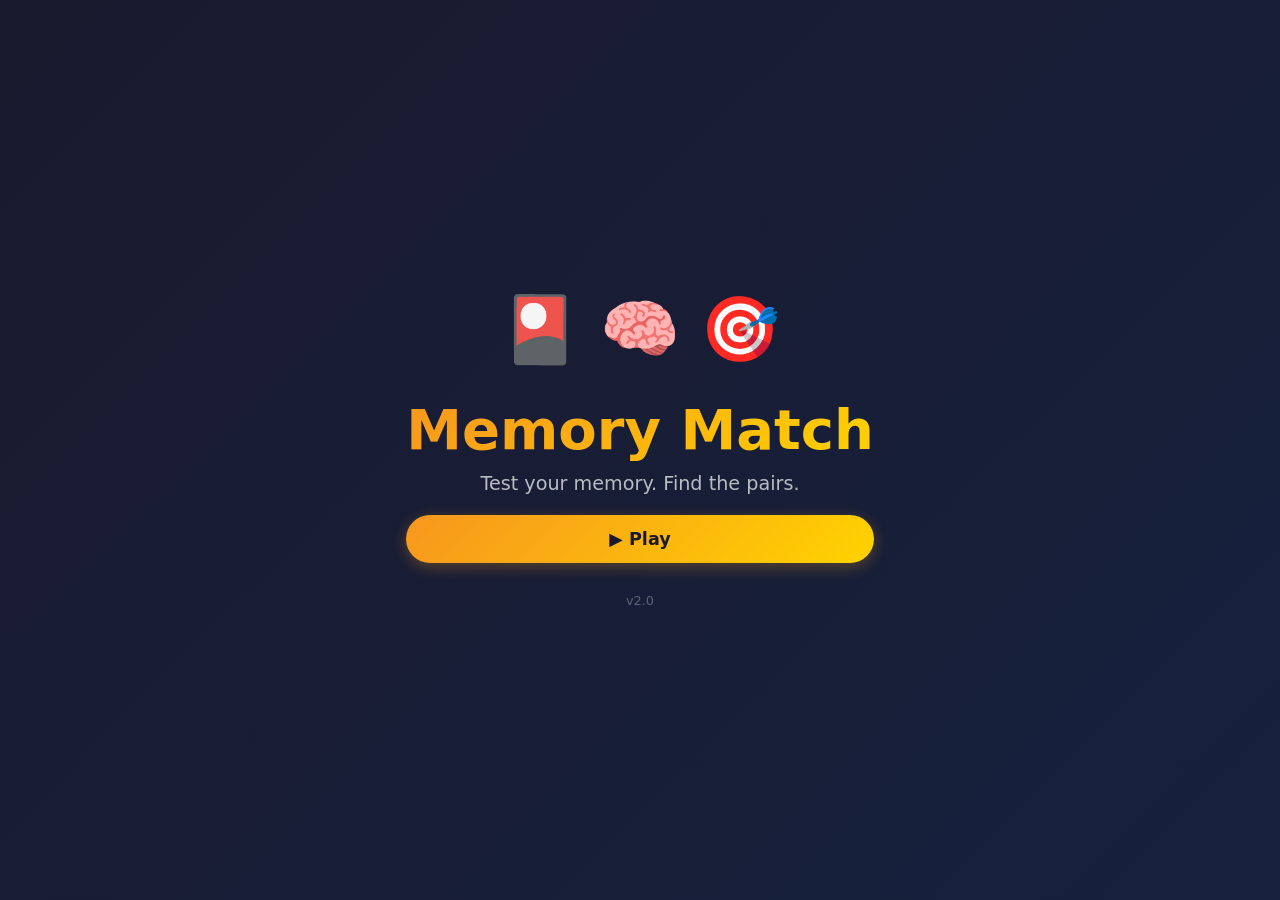
<file: index.html>
<!DOCTYPE html>
<html lang="en">
<head>
  <meta charset="UTF-8">
  <meta name="viewport" content="width=device-width, initial-scale=1.0">
  <title>Memory Match</title>
  <link rel="manifest" href="manifest.json">
  <meta name="theme-color" content="#ffd700">
  <link rel="stylesheet" href="style.css">
</head>
<body>
  <!-- ============================================ -->
  <!-- PAGE 1: START PAGE                          -->
  <!-- ============================================ -->
  <div id="start-page" class="page active">
    <div class="start-content">
      <div class="logo-container">
        <div class="logo-animation">
          <span>🎴</span>
          <span>🧠</span>
          <span>🎯</span>
        </div>
      </div>
      <h1 class="game-title">Memory Match</h1>
      <p class="tagline">Test your memory. Find the pairs.</p>
      <button id="play-btn" class="btn-primary">▶ Play</button>
      <button id="install-btn-start" style="display:none; margin-top: 10px;" class="btn-primary">📲 Install App</button>
      <p class="version">v2.0</p>
    </div>
  </div>

  <!-- ============================================ -->
  <!-- PAGE 2: SETUP PAGE                         -->
  <!-- ============================================ -->
  <div id="setup-page" class="page">
    <div class="setup-content">
      <h2>⚙️ Game Setup</h2>

      <div class="setup-group">
        <label>Mode</label>
        <div class="option-group" id="mode-options">
          <button class="option-btn active" data-value="classic">🎯 Classic</button>
          <button class="option-btn" data-value="timed">⏱️ Timed</button>
          <button class="option-btn" data-value="zen">🧘 Zen</button>
        </div>
      </div>

      <div class="setup-group">
        <label>Difficulty</label>
        <div class="option-group" id="difficulty-options">
          <button class="option-btn" data-value="easy">Easy (4×4)</button>
          <button class="option-btn active" data-value="medium">Medium (4×6)</button>
          <button class="option-btn" data-value="hard">Hard (6×6)</button>
        </div>
      </div>

      <div class="setup-group">
        <label>Theme</label>
        <div class="setup-group">
  <label>Theme</label>
  <div class="option-group" id="theme-options">
    <button class="option-btn" data-value="animals">🐾 Animals</button>
    <button class="option-btn active" data-value="food">🍕 Food</button>
    <button class="option-btn" data-value="sports">⚽ Sports</button>
    <button class="option-btn" data-value="nature">🌿 Nature</button>
  </div>
</div>
      </div>

      <button id="start-game-btn" class="btn-primary">🚀 Start Game</button>
      <button id="back-to-start-btn" class="btn-secondary">← Back</button>
      <button id="install-btn-setup" style="display:none; margin-top: 10px;" class="btn-primary">📲 Install App</button>
    </div>
  </div>

  <!-- ============================================ -->
  <!-- PAGE 3: GAME PAGE                         -->
  <!-- ============================================ -->
  <div id="game-page" class="page">
    <div class="game-container">
      <!-- Stats -->
      <div class="game-stats">
        <div class="stat-item">
          <span class="stat-label">Moves</span>
          <span class="stat-value" id="moves">0</span>
        </div>
        <div class="stat-item">
          <span class="stat-label">Time</span>
          <span class="stat-value" id="timer">0</span>
        </div>
        <div class="stat-item">
          <span class="stat-label">Best</span>
          <span class="stat-value" id="best-score">—</span>
        </div>
      </div>

      <!-- Game Board -->
      <div id="game-board-wrapper">
        <div id="game-board"></div>
      </div>

      <!-- Power-ups -->
      <div class="powerups">
        <button id="peek-btn" class="powerup-btn" disabled>👀 Peek (2)</button>
        <button id="time-btn" class="powerup-btn" disabled>⏱️ +5s (2)</button>
        <button id="hint-btn" class="powerup-btn" disabled>💡 Hint (1)</button>
      </div>

      <!-- Controls -->
      <div class="game-controls">
        <button id="reset-btn" class="btn-primary">🔄 New Game</button>
        <button id="back-to-setup-btn" class="btn-secondary">← Setup</button>
      </div>

      <!-- Install button on game page -->
      <button id="install-btn" style="display:none; margin-top: 15px; width: 100%;" class="btn-primary">📲 Install App</button>
    </div>
  </div>

  <!-- ============================================ -->
  <!-- SCRIPTS                                     -->
  <!-- ============================================ -->

  <!-- Game logic -->
  <script src="app.js"></script>

  <!-- Service Worker -->
  <script>
    if ('serviceWorker' in navigator) {
      navigator.serviceWorker.register('/memory-match/sw.js')
        .then(() => console.log('✅ Service Worker registered'))
        .catch((err) => console.error('❌ Service Worker registration failed:', err));
    }
  </script>

  <!-- Install Prompt Handler -->
  <script>
    let deferredPrompt;
    const installBtnStart = document.getElementById('install-btn-start');
    const installBtnSetup = document.getElementById('install-btn-setup');
    const installBtnGame = document.getElementById('install-btn');
    const allInstallBtns = [installBtnStart, installBtnSetup, installBtnGame].filter(b => b !== null);

    window.addEventListener('beforeinstallprompt', (e) => {
      e.preventDefault();
      deferredPrompt = e;
      console.log('✅ Install prompt ready');
      allInstallBtns.forEach(btn => btn.style.display = 'block');
    });

    allInstallBtns.forEach(btn => {
      btn.addEventListener('click', async () => {
        if (deferredPrompt) {
          deferredPrompt.prompt();
          const result = await deferredPrompt.userChoice;
          console.log(`User chose: ${result.outcome}`);
          deferredPrompt = null;
          allInstallBtns.forEach(b => b.style.display = 'none');
        }
      });
    });

    window.addEventListener('appinstalled', () => {
      console.log('✅ App installed');
      allInstallBtns.forEach(btn => btn.style.display = 'none');
    });
  </script>

</body>
</html>
</file>
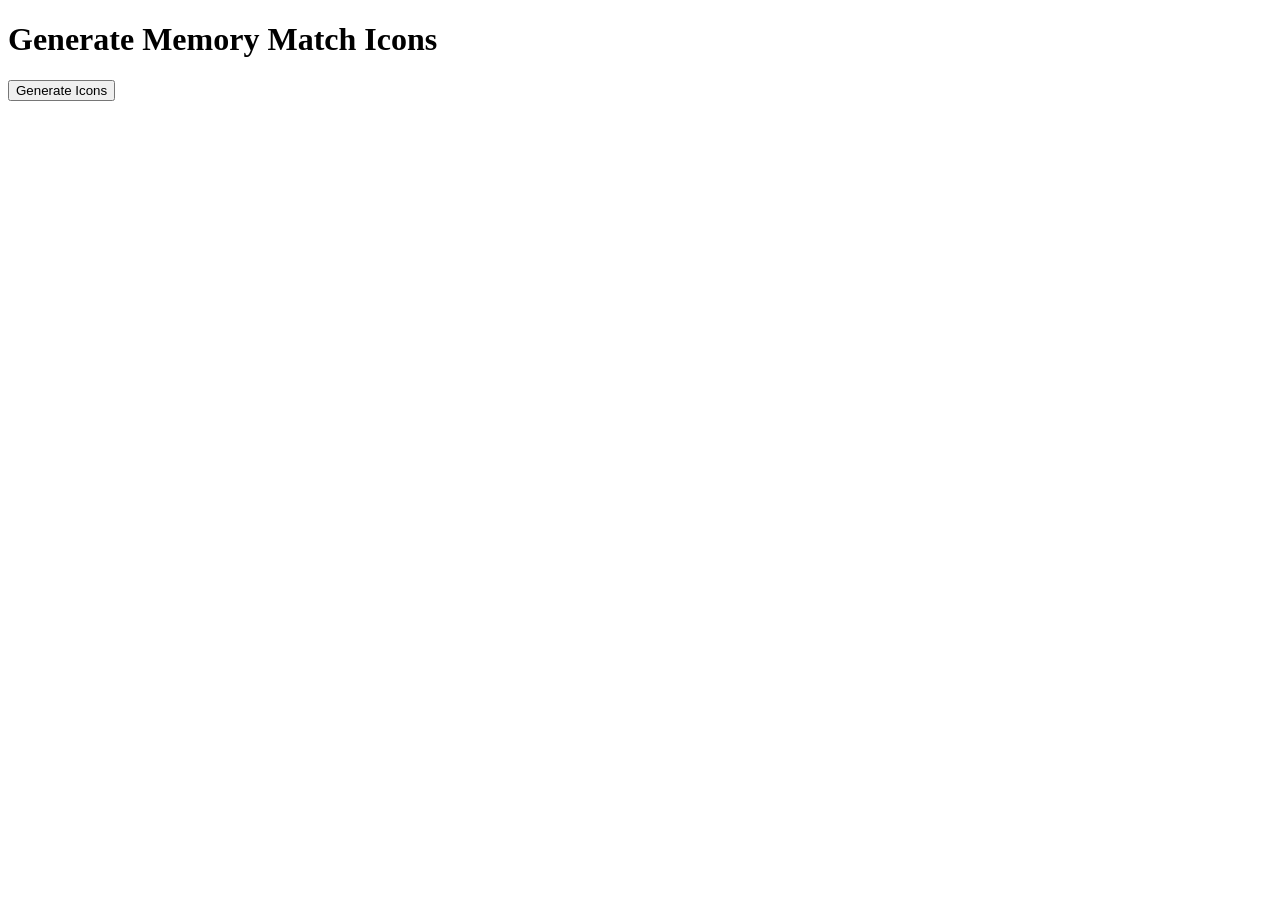
<file: generate-icons.html>
<!DOCTYPE html>
<html>
<head>
  <title>Generate Icons</title>
</head>
<body>
  <h1>Generate Memory Match Icons</h1>
  <button id="generate">Generate Icons</button>
  <script>
    document.getElementById('generate').addEventListener('click', function() {
      const sizes = [
        { size: 192, name: 'icon-192.png' },
        { size: 512, name: 'icon-512.png' }
      ];
      
      sizes.forEach(({ size, name }) => {
        const canvas = document.createElement('canvas');
        canvas.width = size;
        canvas.height = size;
        const ctx = canvas.getContext('2d');
        
        // Gradient background
        const gradient = ctx.createLinearGradient(0, 0, size, size);
        gradient.addColorStop(0, '#f7971e');
        gradient.addColorStop(1, '#ffd200');
        ctx.fillStyle = gradient;
        ctx.fillRect(0, 0, size, size);
        
        // "🎴" emoji in center
        ctx.font = `${size * 0.6}px Arial`;
        ctx.textAlign = 'center';
        ctx.textBaseline = 'middle';
        ctx.fillText('🎴', size / 2, size / 2);
        
        // Download
        const link = document.createElement('a');
        link.download = name;
        link.href = canvas.toDataURL('image/png');
        link.click();
      });
    });
  </script>
</body>
</html>
</file>
<file: style.css>
/* ========== RESET & BASE ========== */
* {
  margin: 0;
  padding: 0;
  box-sizing: border-box;
}

body {
  font-family: system-ui, -apple-system, sans-serif;
  background: linear-gradient(135deg, #1a1a2e, #16213e);
  min-height: 100vh;
  display: flex;
  justify-content: center;
  align-items: center;
  color: #fff;
  padding: 20px;
}

/* ========== PAGE SYSTEM ========== */
.page {
  display: none;
  width: 100%;
  max-width: 700px;
  min-height: 80vh;
  animation: fadeIn 0.5s ease;
}

.page.active {
  display: flex;
  justify-content: center;
  align-items: center;
}

@keyframes fadeIn {
  from { opacity: 0; transform: translateY(20px); }
  to { opacity: 1; transform: translateY(0); }
}

/* ========== START PAGE ========== */
#start-page {
  text-align: center;
}

.start-content {
  display: flex;
  flex-direction: column;
  align-items: center;
  gap: 20px;
}

.logo-container {
  margin-bottom: 10px;
}

.logo-animation {
  font-size: 4rem;
  display: flex;
  gap: 20px;
  animation: float 3s ease-in-out infinite;
}

.logo-animation span {
  display: inline-block;
  animation: spin 6s linear infinite;
}

.logo-animation span:nth-child(2) {
  animation-delay: 0.5s;
}

.logo-animation span:nth-child(3) {
  animation-delay: 1s;
}

@keyframes float {
  0%, 100% { transform: translateY(0); }
  50% { transform: translateY(-15px); }
}

@keyframes spin {
  0% { transform: rotate(0deg); }
  100% { transform: rotate(360deg); }
}

.game-title {
  font-size: 3.5rem;
  background: linear-gradient(135deg, #f7971e, #ffd200);
  -webkit-background-clip: text;
  -webkit-text-fill-color: transparent;
  margin: 0;
}

.tagline {
  font-size: 1.2rem;
  color: rgba(255, 255, 255, 0.7);
  margin-top: -10px;
}

.version {
  font-size: 0.8rem;
  color: rgba(255, 255, 255, 0.3);
  margin-top: 10px;
}

/* ========== SETUP PAGE ========== */
.setup-content {
  background: rgba(255, 255, 255, 0.05);
  backdrop-filter: blur(10px);
  border-radius: 24px;
  padding: 40px;
  width: 100%;
  max-width: 500px;
  border: 1px solid rgba(255, 255, 255, 0.1);
}

.setup-content h2 {
  text-align: center;
  font-size: 2rem;
  margin-bottom: 30px;
  color: #ffd700;
}

.setup-group {
  margin-bottom: 25px;
}

.setup-group label {
  display: block;
  font-size: 0.9rem;
  color: rgba(255, 255, 255, 0.7);
  margin-bottom: 8px;
  font-weight: 500;
}

.option-group {
  display: flex;
  flex-wrap: wrap;
  gap: 8px;
}

.option-btn {
  background: rgba(255, 255, 255, 0.08);
  border: 2px solid rgba(255, 255, 255, 0.15);
  color: #fff;
  padding: 8px 16px;
  border-radius: 8px;
  font-size: 0.9rem;
  cursor: pointer;
  transition: all 0.3s ease;
  font-family: inherit;
  flex: 1;
  min-width: 80px;
}

.option-btn:hover {
  border-color: rgba(255, 215, 0, 0.5);
  background: rgba(255, 215, 0, 0.1);
}

.option-btn.active {
  border-color: #ffd700;
  background: rgba(255, 215, 0, 0.2);
  box-shadow: 0 0 20px rgba(255, 215, 0, 0.15);
}

/* ========== BUTTONS ========== */
.btn-primary {
  background: linear-gradient(135deg, #f7971e, #ffd200);
  border: none;
  padding: 14px 40px;
  border-radius: 30px;
  font-size: 1.1rem;
  font-weight: bold;
  color: #1a1a2e;
  cursor: pointer;
  transition: transform 0.2s ease, box-shadow 0.2s ease;
  box-shadow: 0 4px 15px rgba(247, 151, 30, 0.3);
  font-family: inherit;
  width: 100%;
}

.btn-primary:hover {
  transform: scale(1.03);
  box-shadow: 0 6px 25px rgba(247, 151, 30, 0.4);
}

.btn-primary:active {
  transform: scale(0.97);
}

.btn-secondary {
  background: rgba(255, 255, 255, 0.08);
  border: 2px solid rgba(255, 255, 255, 0.15);
  color: #fff;
  padding: 12px 30px;
  border-radius: 30px;
  font-size: 1rem;
  cursor: pointer;
  transition: all 0.3s ease;
  font-family: inherit;
  width: 100%;
  margin-top: 10px;
}

.btn-secondary:hover {
  border-color: rgba(255, 255, 255, 0.3);
  background: rgba(255, 255, 255, 0.15);
}

/* ========== GAME PAGE ========== */
.game-container {
  display: flex;
  flex-direction: column;
  align-items: center;
  width: 100%;
  max-width: 600px;
  gap: 15px;
}

/* Stats */
.game-stats {
  display: flex;
  justify-content: center;
  gap: 30px;
  width: 100%;
  padding: 10px 0;
}

.stat-item {
  text-align: center;
}

.stat-label {
  display: block;
  font-size: 0.75rem;
  color: rgba(255, 255, 255, 0.5);
  text-transform: uppercase;
  letter-spacing: 1px;
}

.stat-value {
  display: block;
  font-size: 1.5rem;
  font-weight: bold;
  color: #fff;
}

/* Game Board Wrapper – centers the board */
#game-board-wrapper {
  display: flex;
  justify-content: center;
  align-items: center;
  width: 100%;
  padding: 10px 0;
}

#game-board {
  display: grid;
  gap: 12px;
  width: 100%;
  max-width: 500px;
  aspect-ratio: 1 / 1;
}

/* Cards */
.card {
  aspect-ratio: 1;
  background: linear-gradient(145deg, #2a2a4a, #1a1a3e);
  border-radius: 12px;
  display: flex;
  align-items: center;
  justify-content: center;
  font-size: 2.5rem;
  cursor: pointer;
  transition: all 0.3s ease;
  box-shadow: 0 4px 15px rgba(0, 0, 0, 0.3);
  user-select: none;
  border: 2px solid rgba(255, 255, 255, 0.1);
}

.card:hover:not(.matched) {
  transform: scale(1.05);
  border-color: rgba(255, 215, 0, 0.4);
}

.card.flipped {
  background: rgba(255, 255, 255, 0.15);
  transform: rotateY(180deg);
  border-color: #ffd700;
}

.card.matched {
  background: rgba(46, 204, 113, 0.3);
  border-color: #2ecc71;
  cursor: default;
  animation: pulse 0.5s ease;
}

.card .card-content {
  display: none;
}

.card.flipped .card-content,
.card.matched .card-content {
  display: block;
}

@keyframes pulse {
  0%, 100% { transform: scale(1); }
  50% { transform: scale(1.1); }
}

/* ========== POWER-UPS ========== */
.powerups {
  display: flex;
  justify-content: center;
  gap: 12px;
  width: 100%;
  flex-wrap: wrap;
}

.powerup-btn {
  background: rgba(255, 255, 255, 0.08);
  border: 2px solid rgba(255, 255, 255, 0.15);
  color: #fff;
  padding: 10px 20px;
  border-radius: 12px;
  font-size: 0.95rem;
  cursor: pointer;
  transition: all 0.3s ease;
  font-family: inherit;
  backdrop-filter: blur(5px);
}

.powerup-btn:hover:not(:disabled) {
  border-color: #ffd700;
  background: rgba(255, 215, 0, 0.15);
  transform: scale(1.05);
}

.powerup-btn:active:not(:disabled) {
  transform: scale(0.95);
}

.powerup-btn:disabled {
  opacity: 0.4;
  cursor: not-allowed;
  filter: grayscale(0.5);
}

.powerup-btn.active {
  border-color: #48dbfb;
  box-shadow: 0 0 20px rgba(72, 219, 251, 0.3);
}

/* ========== GAME CONTROLS ========== */
.game-controls {
  display: flex;
  gap: 12px;
  width: 100%;
  margin-top: 5px;
}

.game-controls .btn-primary,
.game-controls .btn-secondary {
  flex: 1;
  padding: 12px 20px;
  font-size: 0.95rem;
}

/* ========== RESPONSIVE ========== */
@media (max-width: 500px) {
  .setup-content {
    padding: 25px 20px;
  }

  .game-title {
    font-size: 2.5rem;
  }

  .logo-animation {
    font-size: 3rem;
    gap: 12px;
  }

  .game-stats {
    gap: 15px;
  }

  .stat-value {
    font-size: 1.2rem;
  }

  #game-board {
    gap: 8px;
    max-width: 350px;
  }

  .card {
    font-size: 2rem;
  }

  .powerups {
    gap: 8px;
  }

  .powerup-btn {
    padding: 8px 14px;
    font-size: 0.85rem;
  }

  .game-controls {
    flex-direction: column;
  }

  .option-btn {
    font-size: 0.8rem;
    padding: 6px 12px;
    min-width: 60px;
  }
}

@media (max-width: 400px) {
  #game-board {
    gap: 6px;
    max-width: 280px;
  }

  .card {
    font-size: 1.5rem;
  }

  .powerup-btn {
    font-size: 0.75rem;
    padding: 6px 10px;
  }
}
</file>
